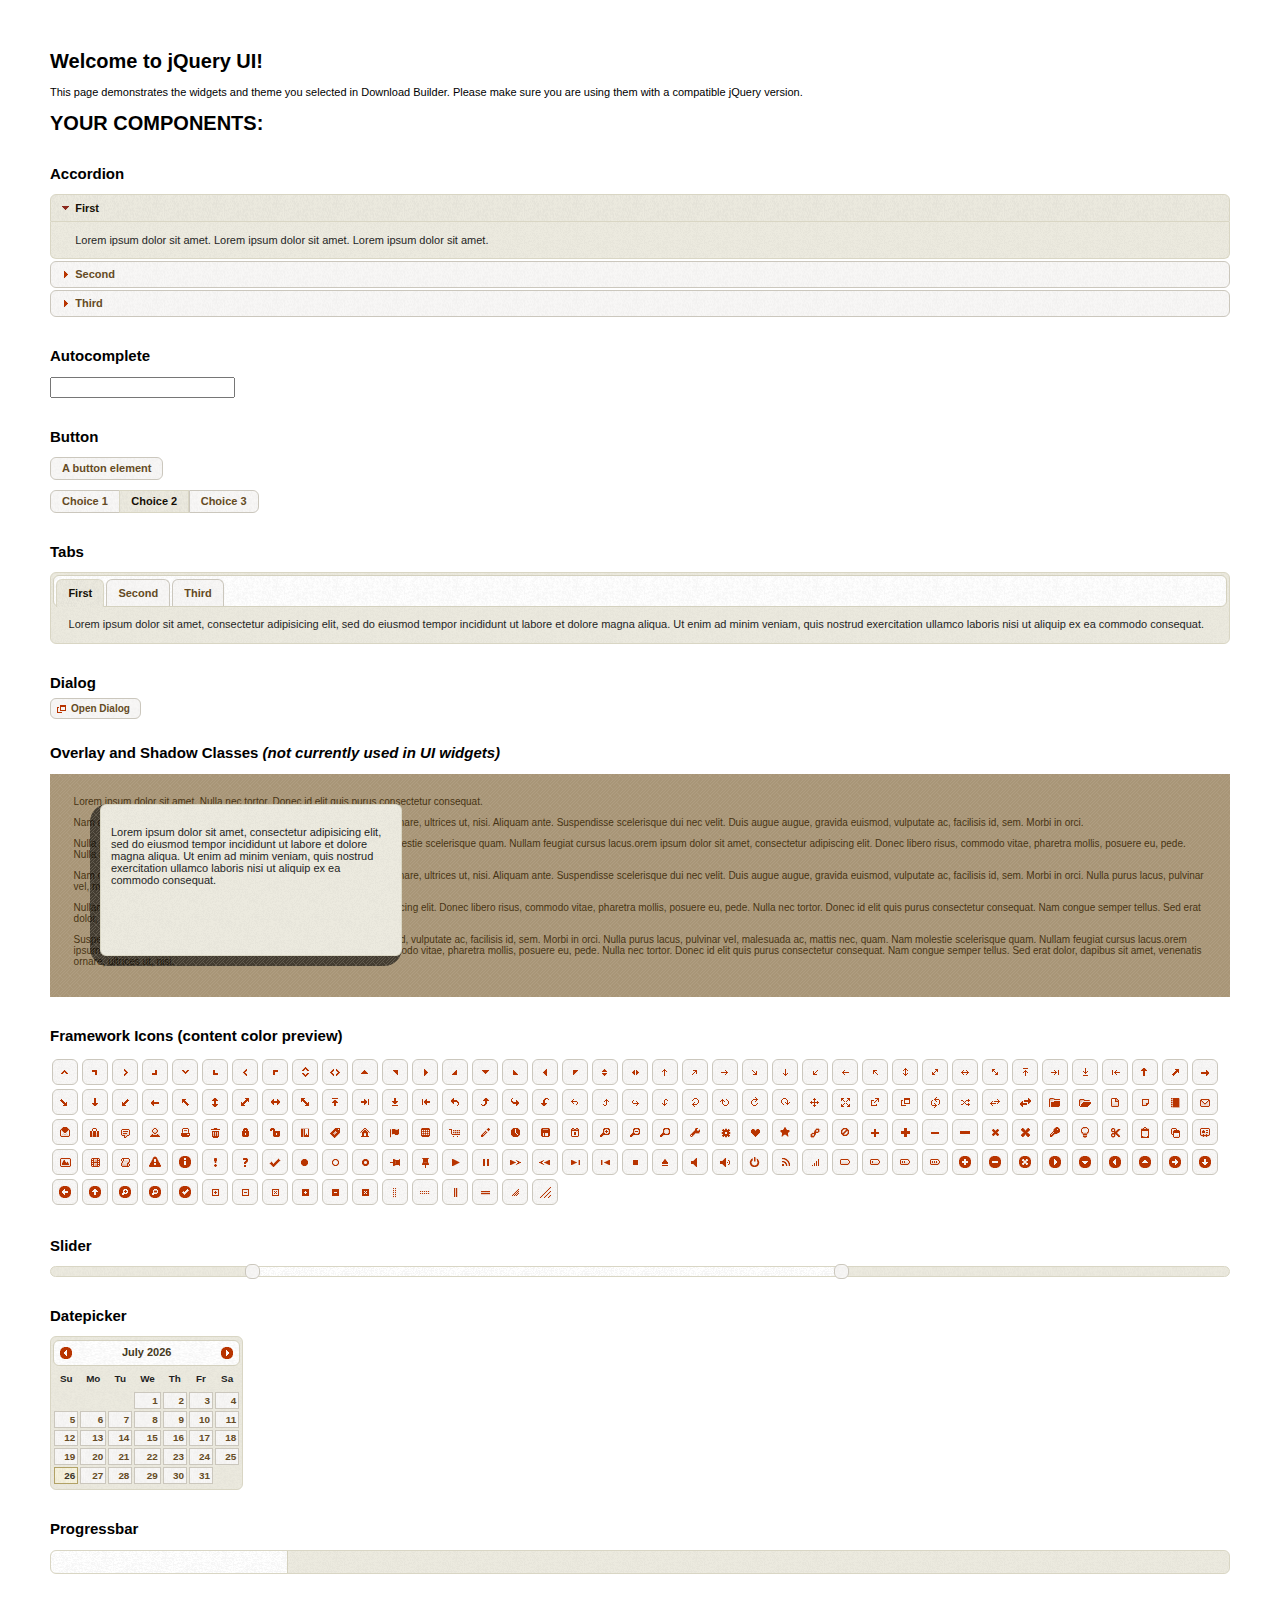
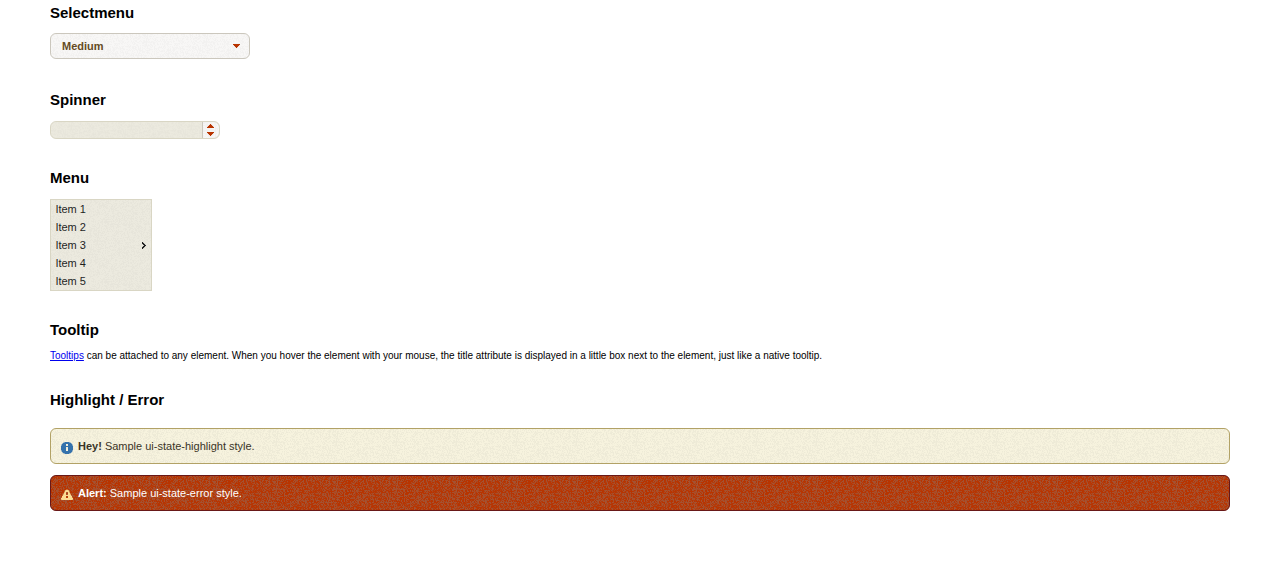
<file: js/jquery/index.html>
<!doctype html>
<html lang="us">
<head>
	<meta charset="utf-8">
	<title>jQuery UI Example Page</title>
	<link href="jquery-ui.css" rel="stylesheet">
	<style>
	body{
		font: 62.5% "Trebuchet MS", sans-serif;
		margin: 50px;
	}
	.demoHeaders {
		margin-top: 2em;
	}
	#dialog-link {
		padding: .4em 1em .4em 20px;
		text-decoration: none;
		position: relative;
	}
	#dialog-link span.ui-icon {
		margin: 0 5px 0 0;
		position: absolute;
		left: .2em;
		top: 50%;
		margin-top: -8px;
	}
	#icons {
		margin: 0;
		padding: 0;
	}
	#icons li {
		margin: 2px;
		position: relative;
		padding: 4px 0;
		cursor: pointer;
		float: left;
		list-style: none;
	}
	#icons span.ui-icon {
		float: left;
		margin: 0 4px;
	}
	.fakewindowcontain .ui-widget-overlay {
		position: absolute;
	}
	select {
		width: 200px;
	}
	</style>
</head>
<body>

<h1>Welcome to jQuery UI!</h1>

<div class="ui-widget">
	<p>This page demonstrates the widgets and theme you selected in Download Builder. Please make sure you are using them with a compatible jQuery version.</p>
</div>

<h1>YOUR COMPONENTS:</h1>


<!-- Accordion -->
<h2 class="demoHeaders">Accordion</h2>
<div id="accordion">
	<h3>First</h3>
	<div>Lorem ipsum dolor sit amet. Lorem ipsum dolor sit amet. Lorem ipsum dolor sit amet.</div>
	<h3>Second</h3>
	<div>Phasellus mattis tincidunt nibh.</div>
	<h3>Third</h3>
	<div>Nam dui erat, auctor a, dignissim quis.</div>
</div>



<!-- Autocomplete -->
<h2 class="demoHeaders">Autocomplete</h2>
<div>
	<input id="autocomplete" title="type &quot;a&quot;">
</div>



<!-- Button -->
<h2 class="demoHeaders">Button</h2>
<button id="button">A button element</button>
<form style="margin-top: 1em;">
	<div id="radioset">
		<input type="radio" id="radio1" name="radio"><label for="radio1">Choice 1</label>
		<input type="radio" id="radio2" name="radio" checked="checked"><label for="radio2">Choice 2</label>
		<input type="radio" id="radio3" name="radio"><label for="radio3">Choice 3</label>
	</div>
</form>



<!-- Tabs -->
<h2 class="demoHeaders">Tabs</h2>
<div id="tabs">
	<ul>
		<li><a href="#tabs-1">First</a></li>
		<li><a href="#tabs-2">Second</a></li>
		<li><a href="#tabs-3">Third</a></li>
	</ul>
	<div id="tabs-1">Lorem ipsum dolor sit amet, consectetur adipisicing elit, sed do eiusmod tempor incididunt ut labore et dolore magna aliqua. Ut enim ad minim veniam, quis nostrud exercitation ullamco laboris nisi ut aliquip ex ea commodo consequat.</div>
	<div id="tabs-2">Phasellus mattis tincidunt nibh. Cras orci urna, blandit id, pretium vel, aliquet ornare, felis. Maecenas scelerisque sem non nisl. Fusce sed lorem in enim dictum bibendum.</div>
	<div id="tabs-3">Nam dui erat, auctor a, dignissim quis, sollicitudin eu, felis. Pellentesque nisi urna, interdum eget, sagittis et, consequat vestibulum, lacus. Mauris porttitor ullamcorper augue.</div>
</div>



<!-- Dialog NOTE: Dialog is not generated by UI in this demo so it can be visually styled in themeroller-->
<h2 class="demoHeaders">Dialog</h2>
<p><a href="#" id="dialog-link" class="ui-state-default ui-corner-all"><span class="ui-icon ui-icon-newwin"></span>Open Dialog</a></p>

<h2 class="demoHeaders">Overlay and Shadow Classes <em>(not currently used in UI widgets)</em></h2>
<div style="position: relative; width: 96%; height: 200px; padding:1% 2%; overflow:hidden;" class="fakewindowcontain">
	<p>Lorem ipsum dolor sit amet,  Nulla nec tortor. Donec id elit quis purus consectetur consequat. </p><p>Nam congue semper tellus. Sed erat dolor, dapibus sit amet, venenatis ornare, ultrices ut, nisi. Aliquam ante. Suspendisse scelerisque dui nec velit. Duis augue augue, gravida euismod, vulputate ac, facilisis id, sem. Morbi in orci. </p><p>Nulla purus lacus, pulvinar vel, malesuada ac, mattis nec, quam. Nam molestie scelerisque quam. Nullam feugiat cursus lacus.orem ipsum dolor sit amet, consectetur adipiscing elit. Donec libero risus, commodo vitae, pharetra mollis, posuere eu, pede. Nulla nec tortor. Donec id elit quis purus consectetur consequat. </p><p>Nam congue semper tellus. Sed erat dolor, dapibus sit amet, venenatis ornare, ultrices ut, nisi. Aliquam ante. Suspendisse scelerisque dui nec velit. Duis augue augue, gravida euismod, vulputate ac, facilisis id, sem. Morbi in orci. Nulla purus lacus, pulvinar vel, malesuada ac, mattis nec, quam. Nam molestie scelerisque quam. </p><p>Nullam feugiat cursus lacus.orem ipsum dolor sit amet, consectetur adipiscing elit. Donec libero risus, commodo vitae, pharetra mollis, posuere eu, pede. Nulla nec tortor. Donec id elit quis purus consectetur consequat. Nam congue semper tellus. Sed erat dolor, dapibus sit amet, venenatis ornare, ultrices ut, nisi. Aliquam ante. </p><p>Suspendisse scelerisque dui nec velit. Duis augue augue, gravida euismod, vulputate ac, facilisis id, sem. Morbi in orci. Nulla purus lacus, pulvinar vel, malesuada ac, mattis nec, quam. Nam molestie scelerisque quam. Nullam feugiat cursus lacus.orem ipsum dolor sit amet, consectetur adipiscing elit. Donec libero risus, commodo vitae, pharetra mollis, posuere eu, pede. Nulla nec tortor. Donec id elit quis purus consectetur consequat. Nam congue semper tellus. Sed erat dolor, dapibus sit amet, venenatis ornare, ultrices ut, nisi. </p>

	<!-- ui-dialog -->
	<div class="ui-overlay"><div class="ui-widget-overlay"></div><div class="ui-widget-shadow ui-corner-all" style="width: 302px; height: 152px; position: absolute; left: 50px; top: 30px;"></div></div>
	<div style="position: absolute; width: 280px; height: 130px;left: 50px; top: 30px; padding: 10px;" class="ui-widget ui-widget-content ui-corner-all">
		<div class="ui-dialog-content ui-widget-content" style="background: none; border: 0;">
			<p>Lorem ipsum dolor sit amet, consectetur adipisicing elit, sed do eiusmod tempor incididunt ut labore et dolore magna aliqua. Ut enim ad minim veniam, quis nostrud exercitation ullamco laboris nisi ut aliquip ex ea commodo consequat.</p>
		</div>
	</div>

</div>

<!-- ui-dialog -->
<div id="dialog" title="Dialog Title">
	<p>Lorem ipsum dolor sit amet, consectetur adipisicing elit, sed do eiusmod tempor incididunt ut labore et dolore magna aliqua. Ut enim ad minim veniam, quis nostrud exercitation ullamco laboris nisi ut aliquip ex ea commodo consequat.</p>
</div>



<h2 class="demoHeaders">Framework Icons (content color preview)</h2>
<ul id="icons" class="ui-widget ui-helper-clearfix">
	<li class="ui-state-default ui-corner-all" title=".ui-icon-carat-1-n"><span class="ui-icon ui-icon-carat-1-n"></span></li>
	<li class="ui-state-default ui-corner-all" title=".ui-icon-carat-1-ne"><span class="ui-icon ui-icon-carat-1-ne"></span></li>
	<li class="ui-state-default ui-corner-all" title=".ui-icon-carat-1-e"><span class="ui-icon ui-icon-carat-1-e"></span></li>
	<li class="ui-state-default ui-corner-all" title=".ui-icon-carat-1-se"><span class="ui-icon ui-icon-carat-1-se"></span></li>
	<li class="ui-state-default ui-corner-all" title=".ui-icon-carat-1-s"><span class="ui-icon ui-icon-carat-1-s"></span></li>
	<li class="ui-state-default ui-corner-all" title=".ui-icon-carat-1-sw"><span class="ui-icon ui-icon-carat-1-sw"></span></li>
	<li class="ui-state-default ui-corner-all" title=".ui-icon-carat-1-w"><span class="ui-icon ui-icon-carat-1-w"></span></li>
	<li class="ui-state-default ui-corner-all" title=".ui-icon-carat-1-nw"><span class="ui-icon ui-icon-carat-1-nw"></span></li>
	<li class="ui-state-default ui-corner-all" title=".ui-icon-carat-2-n-s"><span class="ui-icon ui-icon-carat-2-n-s"></span></li>
	<li class="ui-state-default ui-corner-all" title=".ui-icon-carat-2-e-w"><span class="ui-icon ui-icon-carat-2-e-w"></span></li>
	<li class="ui-state-default ui-corner-all" title=".ui-icon-triangle-1-n"><span class="ui-icon ui-icon-triangle-1-n"></span></li>
	<li class="ui-state-default ui-corner-all" title=".ui-icon-triangle-1-ne"><span class="ui-icon ui-icon-triangle-1-ne"></span></li>
	<li class="ui-state-default ui-corner-all" title=".ui-icon-triangle-1-e"><span class="ui-icon ui-icon-triangle-1-e"></span></li>
	<li class="ui-state-default ui-corner-all" title=".ui-icon-triangle-1-se"><span class="ui-icon ui-icon-triangle-1-se"></span></li>
	<li class="ui-state-default ui-corner-all" title=".ui-icon-triangle-1-s"><span class="ui-icon ui-icon-triangle-1-s"></span></li>
	<li class="ui-state-default ui-corner-all" title=".ui-icon-triangle-1-sw"><span class="ui-icon ui-icon-triangle-1-sw"></span></li>
	<li class="ui-state-default ui-corner-all" title=".ui-icon-triangle-1-w"><span class="ui-icon ui-icon-triangle-1-w"></span></li>
	<li class="ui-state-default ui-corner-all" title=".ui-icon-triangle-1-nw"><span class="ui-icon ui-icon-triangle-1-nw"></span></li>
	<li class="ui-state-default ui-corner-all" title=".ui-icon-triangle-2-n-s"><span class="ui-icon ui-icon-triangle-2-n-s"></span></li>
	<li class="ui-state-default ui-corner-all" title=".ui-icon-triangle-2-e-w"><span class="ui-icon ui-icon-triangle-2-e-w"></span></li>
	<li class="ui-state-default ui-corner-all" title=".ui-icon-arrow-1-n"><span class="ui-icon ui-icon-arrow-1-n"></span></li>
	<li class="ui-state-default ui-corner-all" title=".ui-icon-arrow-1-ne"><span class="ui-icon ui-icon-arrow-1-ne"></span></li>
	<li class="ui-state-default ui-corner-all" title=".ui-icon-arrow-1-e"><span class="ui-icon ui-icon-arrow-1-e"></span></li>
	<li class="ui-state-default ui-corner-all" title=".ui-icon-arrow-1-se"><span class="ui-icon ui-icon-arrow-1-se"></span></li>
	<li class="ui-state-default ui-corner-all" title=".ui-icon-arrow-1-s"><span class="ui-icon ui-icon-arrow-1-s"></span></li>
	<li class="ui-state-default ui-corner-all" title=".ui-icon-arrow-1-sw"><span class="ui-icon ui-icon-arrow-1-sw"></span></li>
	<li class="ui-state-default ui-corner-all" title=".ui-icon-arrow-1-w"><span class="ui-icon ui-icon-arrow-1-w"></span></li>
	<li class="ui-state-default ui-corner-all" title=".ui-icon-arrow-1-nw"><span class="ui-icon ui-icon-arrow-1-nw"></span></li>
	<li class="ui-state-default ui-corner-all" title=".ui-icon-arrow-2-n-s"><span class="ui-icon ui-icon-arrow-2-n-s"></span></li>
	<li class="ui-state-default ui-corner-all" title=".ui-icon-arrow-2-ne-sw"><span class="ui-icon ui-icon-arrow-2-ne-sw"></span></li>
	<li class="ui-state-default ui-corner-all" title=".ui-icon-arrow-2-e-w"><span class="ui-icon ui-icon-arrow-2-e-w"></span></li>
	<li class="ui-state-default ui-corner-all" title=".ui-icon-arrow-2-se-nw"><span class="ui-icon ui-icon-arrow-2-se-nw"></span></li>
	<li class="ui-state-default ui-corner-all" title=".ui-icon-arrowstop-1-n"><span class="ui-icon ui-icon-arrowstop-1-n"></span></li>
	<li class="ui-state-default ui-corner-all" title=".ui-icon-arrowstop-1-e"><span class="ui-icon ui-icon-arrowstop-1-e"></span></li>
	<li class="ui-state-default ui-corner-all" title=".ui-icon-arrowstop-1-s"><span class="ui-icon ui-icon-arrowstop-1-s"></span></li>
	<li class="ui-state-default ui-corner-all" title=".ui-icon-arrowstop-1-w"><span class="ui-icon ui-icon-arrowstop-1-w"></span></li>
	<li class="ui-state-default ui-corner-all" title=".ui-icon-arrowthick-1-n"><span class="ui-icon ui-icon-arrowthick-1-n"></span></li>
	<li class="ui-state-default ui-corner-all" title=".ui-icon-arrowthick-1-ne"><span class="ui-icon ui-icon-arrowthick-1-ne"></span></li>
	<li class="ui-state-default ui-corner-all" title=".ui-icon-arrowthick-1-e"><span class="ui-icon ui-icon-arrowthick-1-e"></span></li>
	<li class="ui-state-default ui-corner-all" title=".ui-icon-arrowthick-1-se"><span class="ui-icon ui-icon-arrowthick-1-se"></span></li>
	<li class="ui-state-default ui-corner-all" title=".ui-icon-arrowthick-1-s"><span class="ui-icon ui-icon-arrowthick-1-s"></span></li>
	<li class="ui-state-default ui-corner-all" title=".ui-icon-arrowthick-1-sw"><span class="ui-icon ui-icon-arrowthick-1-sw"></span></li>
	<li class="ui-state-default ui-corner-all" title=".ui-icon-arrowthick-1-w"><span class="ui-icon ui-icon-arrowthick-1-w"></span></li>
	<li class="ui-state-default ui-corner-all" title=".ui-icon-arrowthick-1-nw"><span class="ui-icon ui-icon-arrowthick-1-nw"></span></li>
	<li class="ui-state-default ui-corner-all" title=".ui-icon-arrowthick-2-n-s"><span class="ui-icon ui-icon-arrowthick-2-n-s"></span></li>
	<li class="ui-state-default ui-corner-all" title=".ui-icon-arrowthick-2-ne-sw"><span class="ui-icon ui-icon-arrowthick-2-ne-sw"></span></li>
	<li class="ui-state-default ui-corner-all" title=".ui-icon-arrowthick-2-e-w"><span class="ui-icon ui-icon-arrowthick-2-e-w"></span></li>
	<li class="ui-state-default ui-corner-all" title=".ui-icon-arrowthick-2-se-nw"><span class="ui-icon ui-icon-arrowthick-2-se-nw"></span></li>
	<li class="ui-state-default ui-corner-all" title=".ui-icon-arrowthickstop-1-n"><span class="ui-icon ui-icon-arrowthickstop-1-n"></span></li>
	<li class="ui-state-default ui-corner-all" title=".ui-icon-arrowthickstop-1-e"><span class="ui-icon ui-icon-arrowthickstop-1-e"></span></li>
	<li class="ui-state-default ui-corner-all" title=".ui-icon-arrowthickstop-1-s"><span class="ui-icon ui-icon-arrowthickstop-1-s"></span></li>
	<li class="ui-state-default ui-corner-all" title=".ui-icon-arrowthickstop-1-w"><span class="ui-icon ui-icon-arrowthickstop-1-w"></span></li>
	<li class="ui-state-default ui-corner-all" title=".ui-icon-arrowreturnthick-1-w"><span class="ui-icon ui-icon-arrowreturnthick-1-w"></span></li>
	<li class="ui-state-default ui-corner-all" title=".ui-icon-arrowreturnthick-1-n"><span class="ui-icon ui-icon-arrowreturnthick-1-n"></span></li>
	<li class="ui-state-default ui-corner-all" title=".ui-icon-arrowreturnthick-1-e"><span class="ui-icon ui-icon-arrowreturnthick-1-e"></span></li>
	<li class="ui-state-default ui-corner-all" title=".ui-icon-arrowreturnthick-1-s"><span class="ui-icon ui-icon-arrowreturnthick-1-s"></span></li>
	<li class="ui-state-default ui-corner-all" title=".ui-icon-arrowreturn-1-w"><span class="ui-icon ui-icon-arrowreturn-1-w"></span></li>
	<li class="ui-state-default ui-corner-all" title=".ui-icon-arrowreturn-1-n"><span class="ui-icon ui-icon-arrowreturn-1-n"></span></li>
	<li class="ui-state-default ui-corner-all" title=".ui-icon-arrowreturn-1-e"><span class="ui-icon ui-icon-arrowreturn-1-e"></span></li>
	<li class="ui-state-default ui-corner-all" title=".ui-icon-arrowreturn-1-s"><span class="ui-icon ui-icon-arrowreturn-1-s"></span></li>
	<li class="ui-state-default ui-corner-all" title=".ui-icon-arrowrefresh-1-w"><span class="ui-icon ui-icon-arrowrefresh-1-w"></span></li>
	<li class="ui-state-default ui-corner-all" title=".ui-icon-arrowrefresh-1-n"><span class="ui-icon ui-icon-arrowrefresh-1-n"></span></li>
	<li class="ui-state-default ui-corner-all" title=".ui-icon-arrowrefresh-1-e"><span class="ui-icon ui-icon-arrowrefresh-1-e"></span></li>
	<li class="ui-state-default ui-corner-all" title=".ui-icon-arrowrefresh-1-s"><span class="ui-icon ui-icon-arrowrefresh-1-s"></span></li>
	<li class="ui-state-default ui-corner-all" title=".ui-icon-arrow-4"><span class="ui-icon ui-icon-arrow-4"></span></li>
	<li class="ui-state-default ui-corner-all" title=".ui-icon-arrow-4-diag"><span class="ui-icon ui-icon-arrow-4-diag"></span></li>
	<li class="ui-state-default ui-corner-all" title=".ui-icon-extlink"><span class="ui-icon ui-icon-extlink"></span></li>
	<li class="ui-state-default ui-corner-all" title=".ui-icon-newwin"><span class="ui-icon ui-icon-newwin"></span></li>
	<li class="ui-state-default ui-corner-all" title=".ui-icon-refresh"><span class="ui-icon ui-icon-refresh"></span></li>
	<li class="ui-state-default ui-corner-all" title=".ui-icon-shuffle"><span class="ui-icon ui-icon-shuffle"></span></li>
	<li class="ui-state-default ui-corner-all" title=".ui-icon-transfer-e-w"><span class="ui-icon ui-icon-transfer-e-w"></span></li>
	<li class="ui-state-default ui-corner-all" title=".ui-icon-transferthick-e-w"><span class="ui-icon ui-icon-transferthick-e-w"></span></li>
	<li class="ui-state-default ui-corner-all" title=".ui-icon-folder-collapsed"><span class="ui-icon ui-icon-folder-collapsed"></span></li>
	<li class="ui-state-default ui-corner-all" title=".ui-icon-folder-open"><span class="ui-icon ui-icon-folder-open"></span></li>
	<li class="ui-state-default ui-corner-all" title=".ui-icon-document"><span class="ui-icon ui-icon-document"></span></li>
	<li class="ui-state-default ui-corner-all" title=".ui-icon-document-b"><span class="ui-icon ui-icon-document-b"></span></li>
	<li class="ui-state-default ui-corner-all" title=".ui-icon-note"><span class="ui-icon ui-icon-note"></span></li>
	<li class="ui-state-default ui-corner-all" title=".ui-icon-mail-closed"><span class="ui-icon ui-icon-mail-closed"></span></li>
	<li class="ui-state-default ui-corner-all" title=".ui-icon-mail-open"><span class="ui-icon ui-icon-mail-open"></span></li>
	<li class="ui-state-default ui-corner-all" title=".ui-icon-suitcase"><span class="ui-icon ui-icon-suitcase"></span></li>
	<li class="ui-state-default ui-corner-all" title=".ui-icon-comment"><span class="ui-icon ui-icon-comment"></span></li>
	<li class="ui-state-default ui-corner-all" title=".ui-icon-person"><span class="ui-icon ui-icon-person"></span></li>
	<li class="ui-state-default ui-corner-all" title=".ui-icon-print"><span class="ui-icon ui-icon-print"></span></li>
	<li class="ui-state-default ui-corner-all" title=".ui-icon-trash"><span class="ui-icon ui-icon-trash"></span></li>
	<li class="ui-state-default ui-corner-all" title=".ui-icon-locked"><span class="ui-icon ui-icon-locked"></span></li>
	<li class="ui-state-default ui-corner-all" title=".ui-icon-unlocked"><span class="ui-icon ui-icon-unlocked"></span></li>
	<li class="ui-state-default ui-corner-all" title=".ui-icon-bookmark"><span class="ui-icon ui-icon-bookmark"></span></li>
	<li class="ui-state-default ui-corner-all" title=".ui-icon-tag"><span class="ui-icon ui-icon-tag"></span></li>
	<li class="ui-state-default ui-corner-all" title=".ui-icon-home"><span class="ui-icon ui-icon-home"></span></li>
	<li class="ui-state-default ui-corner-all" title=".ui-icon-flag"><span class="ui-icon ui-icon-flag"></span></li>
	<li class="ui-state-default ui-corner-all" title=".ui-icon-calculator"><span class="ui-icon ui-icon-calculator"></span></li>
	<li class="ui-state-default ui-corner-all" title=".ui-icon-cart"><span class="ui-icon ui-icon-cart"></span></li>
	<li class="ui-state-default ui-corner-all" title=".ui-icon-pencil"><span class="ui-icon ui-icon-pencil"></span></li>
	<li class="ui-state-default ui-corner-all" title=".ui-icon-clock"><span class="ui-icon ui-icon-clock"></span></li>
	<li class="ui-state-default ui-corner-all" title=".ui-icon-disk"><span class="ui-icon ui-icon-disk"></span></li>
	<li class="ui-state-default ui-corner-all" title=".ui-icon-calendar"><span class="ui-icon ui-icon-calendar"></span></li>
	<li class="ui-state-default ui-corner-all" title=".ui-icon-zoomin"><span class="ui-icon ui-icon-zoomin"></span></li>
	<li class="ui-state-default ui-corner-all" title=".ui-icon-zoomout"><span class="ui-icon ui-icon-zoomout"></span></li>
	<li class="ui-state-default ui-corner-all" title=".ui-icon-search"><span class="ui-icon ui-icon-search"></span></li>
	<li class="ui-state-default ui-corner-all" title=".ui-icon-wrench"><span class="ui-icon ui-icon-wrench"></span></li>
	<li class="ui-state-default ui-corner-all" title=".ui-icon-gear"><span class="ui-icon ui-icon-gear"></span></li>
	<li class="ui-state-default ui-corner-all" title=".ui-icon-heart"><span class="ui-icon ui-icon-heart"></span></li>
	<li class="ui-state-default ui-corner-all" title=".ui-icon-star"><span class="ui-icon ui-icon-star"></span></li>
	<li class="ui-state-default ui-corner-all" title=".ui-icon-link"><span class="ui-icon ui-icon-link"></span></li>
	<li class="ui-state-default ui-corner-all" title=".ui-icon-cancel"><span class="ui-icon ui-icon-cancel"></span></li>
	<li class="ui-state-default ui-corner-all" title=".ui-icon-plus"><span class="ui-icon ui-icon-plus"></span></li>
	<li class="ui-state-default ui-corner-all" title=".ui-icon-plusthick"><span class="ui-icon ui-icon-plusthick"></span></li>
	<li class="ui-state-default ui-corner-all" title=".ui-icon-minus"><span class="ui-icon ui-icon-minus"></span></li>
	<li class="ui-state-default ui-corner-all" title=".ui-icon-minusthick"><span class="ui-icon ui-icon-minusthick"></span></li>
	<li class="ui-state-default ui-corner-all" title=".ui-icon-close"><span class="ui-icon ui-icon-close"></span></li>
	<li class="ui-state-default ui-corner-all" title=".ui-icon-closethick"><span class="ui-icon ui-icon-closethick"></span></li>
	<li class="ui-state-default ui-corner-all" title=".ui-icon-key"><span class="ui-icon ui-icon-key"></span></li>
	<li class="ui-state-default ui-corner-all" title=".ui-icon-lightbulb"><span class="ui-icon ui-icon-lightbulb"></span></li>
	<li class="ui-state-default ui-corner-all" title=".ui-icon-scissors"><span class="ui-icon ui-icon-scissors"></span></li>
	<li class="ui-state-default ui-corner-all" title=".ui-icon-clipboard"><span class="ui-icon ui-icon-clipboard"></span></li>
	<li class="ui-state-default ui-corner-all" title=".ui-icon-copy"><span class="ui-icon ui-icon-copy"></span></li>
	<li class="ui-state-default ui-corner-all" title=".ui-icon-contact"><span class="ui-icon ui-icon-contact"></span></li>
	<li class="ui-state-default ui-corner-all" title=".ui-icon-image"><span class="ui-icon ui-icon-image"></span></li>
	<li class="ui-state-default ui-corner-all" title=".ui-icon-video"><span class="ui-icon ui-icon-video"></span></li>
	<li class="ui-state-default ui-corner-all" title=".ui-icon-script"><span class="ui-icon ui-icon-script"></span></li>
	<li class="ui-state-default ui-corner-all" title=".ui-icon-alert"><span class="ui-icon ui-icon-alert"></span></li>
	<li class="ui-state-default ui-corner-all" title=".ui-icon-info"><span class="ui-icon ui-icon-info"></span></li>
	<li class="ui-state-default ui-corner-all" title=".ui-icon-notice"><span class="ui-icon ui-icon-notice"></span></li>
	<li class="ui-state-default ui-corner-all" title=".ui-icon-help"><span class="ui-icon ui-icon-help"></span></li>
	<li class="ui-state-default ui-corner-all" title=".ui-icon-check"><span class="ui-icon ui-icon-check"></span></li>
	<li class="ui-state-default ui-corner-all" title=".ui-icon-bullet"><span class="ui-icon ui-icon-bullet"></span></li>
	<li class="ui-state-default ui-corner-all" title=".ui-icon-radio-off"><span class="ui-icon ui-icon-radio-off"></span></li>
	<li class="ui-state-default ui-corner-all" title=".ui-icon-radio-on"><span class="ui-icon ui-icon-radio-on"></span></li>
	<li class="ui-state-default ui-corner-all" title=".ui-icon-pin-w"><span class="ui-icon ui-icon-pin-w"></span></li>
	<li class="ui-state-default ui-corner-all" title=".ui-icon-pin-s"><span class="ui-icon ui-icon-pin-s"></span></li>
	<li class="ui-state-default ui-corner-all" title=".ui-icon-play"><span class="ui-icon ui-icon-play"></span></li>
	<li class="ui-state-default ui-corner-all" title=".ui-icon-pause"><span class="ui-icon ui-icon-pause"></span></li>
	<li class="ui-state-default ui-corner-all" title=".ui-icon-seek-next"><span class="ui-icon ui-icon-seek-next"></span></li>
	<li class="ui-state-default ui-corner-all" title=".ui-icon-seek-prev"><span class="ui-icon ui-icon-seek-prev"></span></li>
	<li class="ui-state-default ui-corner-all" title=".ui-icon-seek-end"><span class="ui-icon ui-icon-seek-end"></span></li>
	<li class="ui-state-default ui-corner-all" title=".ui-icon-seek-first"><span class="ui-icon ui-icon-seek-first"></span></li>
	<li class="ui-state-default ui-corner-all" title=".ui-icon-stop"><span class="ui-icon ui-icon-stop"></span></li>
	<li class="ui-state-default ui-corner-all" title=".ui-icon-eject"><span class="ui-icon ui-icon-eject"></span></li>
	<li class="ui-state-default ui-corner-all" title=".ui-icon-volume-off"><span class="ui-icon ui-icon-volume-off"></span></li>
	<li class="ui-state-default ui-corner-all" title=".ui-icon-volume-on"><span class="ui-icon ui-icon-volume-on"></span></li>
	<li class="ui-state-default ui-corner-all" title=".ui-icon-power"><span class="ui-icon ui-icon-power"></span></li>
	<li class="ui-state-default ui-corner-all" title=".ui-icon-signal-diag"><span class="ui-icon ui-icon-signal-diag"></span></li>
	<li class="ui-state-default ui-corner-all" title=".ui-icon-signal"><span class="ui-icon ui-icon-signal"></span></li>
	<li class="ui-state-default ui-corner-all" title=".ui-icon-battery-0"><span class="ui-icon ui-icon-battery-0"></span></li>
	<li class="ui-state-default ui-corner-all" title=".ui-icon-battery-1"><span class="ui-icon ui-icon-battery-1"></span></li>
	<li class="ui-state-default ui-corner-all" title=".ui-icon-battery-2"><span class="ui-icon ui-icon-battery-2"></span></li>
	<li class="ui-state-default ui-corner-all" title=".ui-icon-battery-3"><span class="ui-icon ui-icon-battery-3"></span></li>
	<li class="ui-state-default ui-corner-all" title=".ui-icon-circle-plus"><span class="ui-icon ui-icon-circle-plus"></span></li>
	<li class="ui-state-default ui-corner-all" title=".ui-icon-circle-minus"><span class="ui-icon ui-icon-circle-minus"></span></li>
	<li class="ui-state-default ui-corner-all" title=".ui-icon-circle-close"><span class="ui-icon ui-icon-circle-close"></span></li>
	<li class="ui-state-default ui-corner-all" title=".ui-icon-circle-triangle-e"><span class="ui-icon ui-icon-circle-triangle-e"></span></li>
	<li class="ui-state-default ui-corner-all" title=".ui-icon-circle-triangle-s"><span class="ui-icon ui-icon-circle-triangle-s"></span></li>
	<li class="ui-state-default ui-corner-all" title=".ui-icon-circle-triangle-w"><span class="ui-icon ui-icon-circle-triangle-w"></span></li>
	<li class="ui-state-default ui-corner-all" title=".ui-icon-circle-triangle-n"><span class="ui-icon ui-icon-circle-triangle-n"></span></li>
	<li class="ui-state-default ui-corner-all" title=".ui-icon-circle-arrow-e"><span class="ui-icon ui-icon-circle-arrow-e"></span></li>
	<li class="ui-state-default ui-corner-all" title=".ui-icon-circle-arrow-s"><span class="ui-icon ui-icon-circle-arrow-s"></span></li>
	<li class="ui-state-default ui-corner-all" title=".ui-icon-circle-arrow-w"><span class="ui-icon ui-icon-circle-arrow-w"></span></li>
	<li class="ui-state-default ui-corner-all" title=".ui-icon-circle-arrow-n"><span class="ui-icon ui-icon-circle-arrow-n"></span></li>
	<li class="ui-state-default ui-corner-all" title=".ui-icon-circle-zoomin"><span class="ui-icon ui-icon-circle-zoomin"></span></li>
	<li class="ui-state-default ui-corner-all" title=".ui-icon-circle-zoomout"><span class="ui-icon ui-icon-circle-zoomout"></span></li>
	<li class="ui-state-default ui-corner-all" title=".ui-icon-circle-check"><span class="ui-icon ui-icon-circle-check"></span></li>
	<li class="ui-state-default ui-corner-all" title=".ui-icon-circlesmall-plus"><span class="ui-icon ui-icon-circlesmall-plus"></span></li>
	<li class="ui-state-default ui-corner-all" title=".ui-icon-circlesmall-minus"><span class="ui-icon ui-icon-circlesmall-minus"></span></li>
	<li class="ui-state-default ui-corner-all" title=".ui-icon-circlesmall-close"><span class="ui-icon ui-icon-circlesmall-close"></span></li>
	<li class="ui-state-default ui-corner-all" title=".ui-icon-squaresmall-plus"><span class="ui-icon ui-icon-squaresmall-plus"></span></li>
	<li class="ui-state-default ui-corner-all" title=".ui-icon-squaresmall-minus"><span class="ui-icon ui-icon-squaresmall-minus"></span></li>
	<li class="ui-state-default ui-corner-all" title=".ui-icon-squaresmall-close"><span class="ui-icon ui-icon-squaresmall-close"></span></li>
	<li class="ui-state-default ui-corner-all" title=".ui-icon-grip-dotted-vertical"><span class="ui-icon ui-icon-grip-dotted-vertical"></span></li>
	<li class="ui-state-default ui-corner-all" title=".ui-icon-grip-dotted-horizontal"><span class="ui-icon ui-icon-grip-dotted-horizontal"></span></li>
	<li class="ui-state-default ui-corner-all" title=".ui-icon-grip-solid-vertical"><span class="ui-icon ui-icon-grip-solid-vertical"></span></li>
	<li class="ui-state-default ui-corner-all" title=".ui-icon-grip-solid-horizontal"><span class="ui-icon ui-icon-grip-solid-horizontal"></span></li>
	<li class="ui-state-default ui-corner-all" title=".ui-icon-gripsmall-diagonal-se"><span class="ui-icon ui-icon-gripsmall-diagonal-se"></span></li>
	<li class="ui-state-default ui-corner-all" title=".ui-icon-grip-diagonal-se"><span class="ui-icon ui-icon-grip-diagonal-se"></span></li>
</ul>


<!-- Slider -->
<h2 class="demoHeaders">Slider</h2>
<div id="slider"></div>



<!-- Datepicker -->
<h2 class="demoHeaders">Datepicker</h2>
<div id="datepicker"></div>



<!-- Progressbar -->
<h2 class="demoHeaders">Progressbar</h2>
<div id="progressbar"></div>



<!-- Progressbar -->
<h2 class="demoHeaders">Selectmenu</h2>
<select id="selectmenu">
	<option>Slower</option>
	<option>Slow</option>
	<option selected="selected">Medium</option>
	<option>Fast</option>
	<option>Faster</option>
</select>



<!-- Spinner -->
<h2 class="demoHeaders">Spinner</h2>
<input id="spinner">



<!-- Menu -->
<h2 class="demoHeaders">Menu</h2>
<ul style="width:100px;" id="menu">
	<li>Item 1</li>
	<li>Item 2</li>
	<li>Item 3
		<ul>
			<li>Item 3-1</li>
			<li>Item 3-2</li>
			<li>Item 3-3</li>
			<li>Item 3-4</li>
			<li>Item 3-5</li>
		</ul>
	</li>
	<li>Item 4</li>
	<li>Item 5</li>
</ul>



<!-- Tooltip -->
<h2 class="demoHeaders">Tooltip</h2>
<p id="tooltip">
	<a href="#" title="That&apos;s what this widget is">Tooltips</a> can be attached to any element. When you hover
the element with your mouse, the title attribute is displayed in a little box next to the element, just like a native tooltip.
</p>


<!-- Highlight / Error -->
<h2 class="demoHeaders">Highlight / Error</h2>
<div class="ui-widget">
	<div class="ui-state-highlight ui-corner-all" style="margin-top: 20px; padding: 0 .7em;">
		<p><span class="ui-icon ui-icon-info" style="float: left; margin-right: .3em;"></span>
		<strong>Hey!</strong> Sample ui-state-highlight style.</p>
	</div>
</div>
<br>
<div class="ui-widget">
	<div class="ui-state-error ui-corner-all" style="padding: 0 .7em;">
		<p><span class="ui-icon ui-icon-alert" style="float: left; margin-right: .3em;"></span>
		<strong>Alert:</strong> Sample ui-state-error style.</p>
	</div>
</div>

<script src="external/jquery/jquery.js"></script>
<script src="jquery-ui.js"></script>
<script>

$( "#accordion" ).accordion();



var availableTags = [
	"ActionScript",
	"AppleScript",
	"Asp",
	"BASIC",
	"C",
	"C++",
	"Clojure",
	"COBOL",
	"ColdFusion",
	"Erlang",
	"Fortran",
	"Groovy",
	"Haskell",
	"Java",
	"JavaScript",
	"Lisp",
	"Perl",
	"PHP",
	"Python",
	"Ruby",
	"Scala",
	"Scheme"
];
$( "#autocomplete" ).autocomplete({
	source: availableTags
});



$( "#button" ).button();
$( "#radioset" ).buttonset();



$( "#tabs" ).tabs();



$( "#dialog" ).dialog({
	autoOpen: false,
	width: 400,
	buttons: [
		{
			text: "Ok",
			click: function() {
				$( this ).dialog( "close" );
			}
		},
		{
			text: "Cancel",
			click: function() {
				$( this ).dialog( "close" );
			}
		}
	]
});

// Link to open the dialog
$( "#dialog-link" ).click(function( event ) {
	$( "#dialog" ).dialog( "open" );
	event.preventDefault();
});



$( "#datepicker" ).datepicker({
	inline: true
});



$( "#slider" ).slider({
	range: true,
	values: [ 17, 67 ]
});



$( "#progressbar" ).progressbar({
	value: 20
});



$( "#spinner" ).spinner();



$( "#menu" ).menu();



$( "#tooltip" ).tooltip();



$( "#selectmenu" ).selectmenu();


// Hover states on the static widgets
$( "#dialog-link, #icons li" ).hover(
	function() {
		$( this ).addClass( "ui-state-hover" );
	},
	function() {
		$( this ).removeClass( "ui-state-hover" );
	}
);
</script>
</body>
</html>
</file>
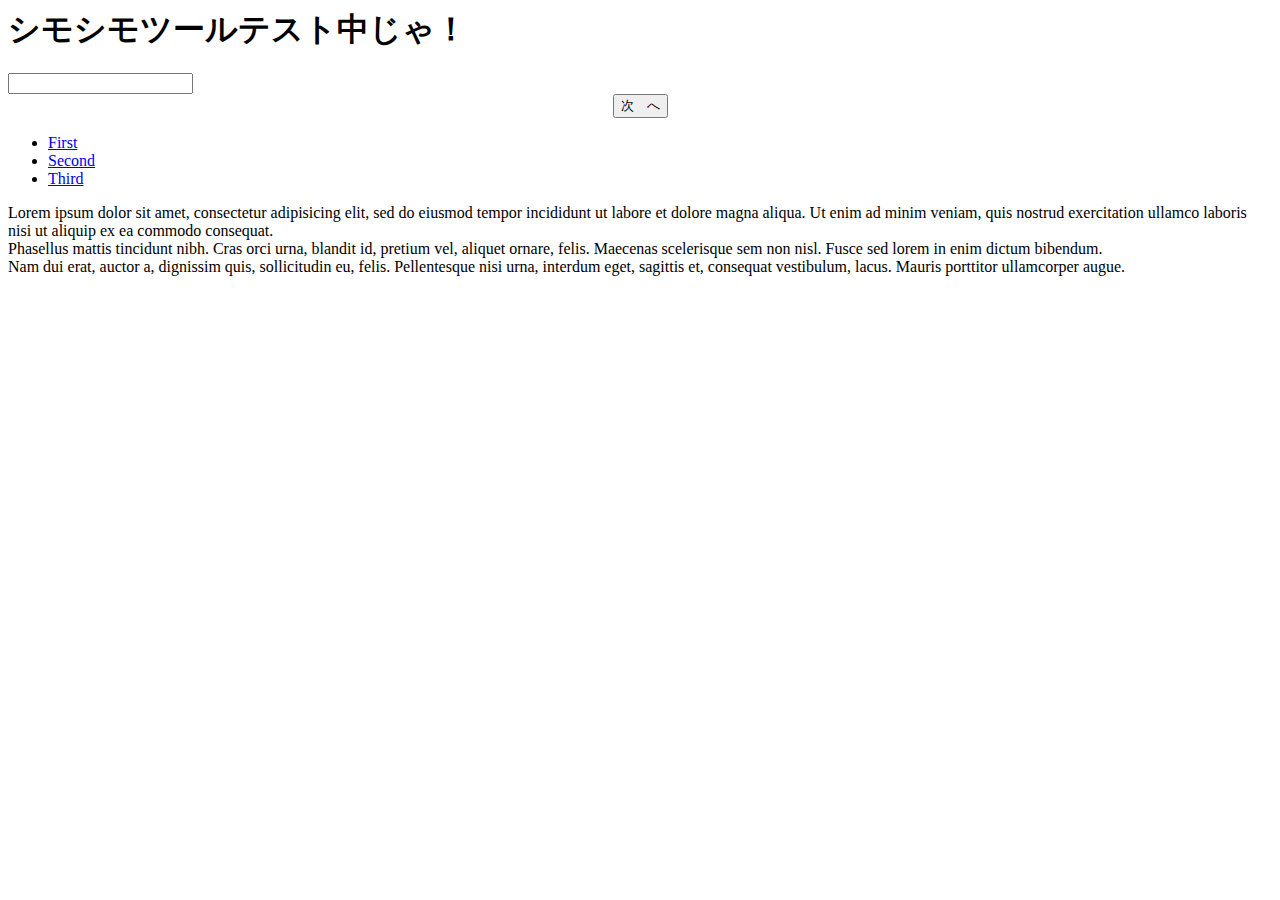
<file: img/Investors Trust Application.html>
<!-- saved from url=(0048)http://intense-ravine-4556.herokuapp.com/#tabs-1 -->
<html lang="ja"><head><meta http-equiv="Content-Type" content="text/html; charset=UTF-8">
    <meta charset="utf-8">
    <meta http-equiv="X-UA-Compatible" content="IE=edge">
    <meta name="viewport" content="width=device-width, initial-scale=1">    
	 
	<!-- Fav icon -->
 	<link rel="shortcut icon" type="image/ico" href="http://intense-ravine-4556.herokuapp.com/img/favicon.ico">
    <title>Investors Trust Application</title>

    <!-- Bootstrap -->
    <link href="http://intense-ravine-4556.herokuapp.com/css/bootstrap.min.css" rel="stylesheet">
    <link href="http://intense-ravine-4556.herokuapp.com/css/style.css" rel="stylesheet">
	<link href="http://intense-ravine-4556.herokuapp.com/js/jquery/jquery-ui.css" rel="stylesheet">

    <!-- include the core styles -->
    <!-- <link rel="stylesheet" href="js/alertify.js-0.3.11/themes/alertify.core.css" /> -->
    <!-- include a theme, can be included into the core instead of 2 separate files -->
    <!-- <link rel="stylesheet" href="js/alertify.js-0.3.11/themes/alertify.default.css" /> -->
    <!-- <link rel="stylesheet" href="js/alertify.js-0.3.11/themes/alertify.bootstrap.css" /> -->

    <!-- HTML5 shim and Respond.js for IE8 support of HTML5 elements and media queries -->
    <!-- WARNING: Respond.js doesn't work if you view the page via file:// -->
    <!--[if lt IE 9]>
      <script src="https://oss.maxcdn.com/html5shiv/3.7.2/html5shiv.min.js"></script>
      <script src="https://oss.maxcdn.com/respond/1.4.2/respond.min.js"></script>
    <![endif]-->
  <style type="text/css">#container { display: none; } #fade, #loader { display: block; }</style><style type="text/css" id="eow_sv_style">#sideView_wrapper {
height: 400px;
width: 500px;
border-top: 1px solid #999 !important;
border-left: 1px solid #999 !important;
box-shadow: -1px 2px 2px rgba(0,0,0,0.3) !important;
position: fixed !important;
right: 0px !important;
bottom: 0px !important;
z-index: 2147483646;
}
#sideView_ifr {
border: none !important;
height: 100%;
width: 100%;
}#sideView_wrapper {
position: fixed !important;
left: auto !important;
right: 0px !important;
top: auto !important;
bottom: 0px !important;
}
#sideView_wrapper .ui-resizable-nw {
background-image: url("chrome-extension://oonalfdoahlmjaoloddjenihohbfodme/img/resize-grip-nw.png") !important;
background-repeat: no-repeat !important;
cursor: nw-resize !important;
width: 20px !important;
height: 20px !important;
position: absolute !important;
top: 0px !important;
left: 0px !important;
}sideView_icons
{
padding: 0 !important;
margin: 0 !important;
border-style: none !important;
z-index: 1002 !important
}#pun_ui {
width: 24px;
height: 24px;
position: absolute !important;
left: 7px !important;
top: -2px !important;
z-index: 1005;
}
#pun_ui[ison="true"] {
background-image: url("chrome-extension://oonalfdoahlmjaoloddjenihohbfodme/img/pin_on.png") !important;
}
#pun_ui[ison="false"] {
background-image: url("chrome-extension://oonalfdoahlmjaoloddjenihohbfodme/img/pin_off.png") !important;
}#toggle_header {
width: 24px;
height: 24px;
position: absolute !important;
left: 33px !important;
top: 0px !important;
}
#toggle_header[ison="true"] {
background-image: url("chrome-extension://oonalfdoahlmjaoloddjenihohbfodme/img/openheader.png") !important;
}
#toggle_header[ison="false"] {
background-image: url("chrome-extension://oonalfdoahlmjaoloddjenihohbfodme/img/hideheader.png") !important;
z-index: 1005;
}</style><meta name="chromesniffer" id="chromesniffer_meta" content="{&quot;jQuery&quot;:&quot;1.11.2&quot;}"><script type="text/javascript" src="chrome-extension://homgcnaoacgigpkkljjjekpignblkeae/detector.js"></script></head>
  <body>

  <div id="loader" style="display: none;"><img src="./Investors Trust Application_files/394.GIF" alt="Loading..."></div><div id="fade" style="display: none;"></div>
  <div class="container">

<h1>シモシモツールテスト中じゃ！</h1>
    <!-- Bootstrapのフォーム -->
   <form id="regform" class="form-horizontal" role="form" action="http://intense-ravine-4556.herokuapp.com/edit.php" method="POST">
		<input type="text" name="url">


  <div class="form-group">
    <div class="col-sm-12" style="text-align:center;">
      <input id="submit_button" type="submit" class="btn btn-lg btn-block btn-primary" value="次　へ" valcheck="submit">
    </div>        
  </div>
</form>


<div id="tabs">
	<ul>
		<li><a href="./Investors Trust Application_files/Investors Trust Application.html">First</a></li>
		<li><a href="http://intense-ravine-4556.herokuapp.com/#tabs-2">Second</a></li>
		<li><a href="http://intense-ravine-4556.herokuapp.com/#tabs-3">Third</a></li>
	</ul>
	<div id="tabs-1">Lorem ipsum dolor sit amet, consectetur adipisicing elit, sed do eiusmod tempor incididunt ut labore et dolore magna aliqua. Ut enim ad minim veniam, quis nostrud exercitation ullamco laboris nisi ut aliquip ex ea commodo consequat.</div>
	<div id="tabs-2">Phasellus mattis tincidunt nibh. Cras orci urna, blandit id, pretium vel, aliquet ornare, felis. Maecenas scelerisque sem non nisl. Fusce sed lorem in enim dictum bibendum.</div>
	<div id="tabs-3">Nam dui erat, auctor a, dignissim quis, sollicitudin eu, felis. Pellentesque nisi urna, interdum eget, sagittis et, consequat vestibulum, lacus. Mauris porttitor ullamcorper augue.</div>
</div>



	</div> <!-- container -->

    <!-- jQuery (necessary for Bootstrap's JavaScript plugins) -->
    <script src="./Investors Trust Application_files/jquery.min.js"></script>
    <script type="text/javascript" src="./Investors Trust Application_files/load.js"></script> <!--jsフォルダ内の場合-->
    <!-- Include all compiled plugins (below), or include individual files as needed -->
    <script src="./Investors Trust Application_files/bootstrap.min.js"></script>
    <script type="text/javascript" charset="UTF-8" src="./Investors Trust Application_files/bootstrapFormValidationV3-1.0.2.min.js"></script>

  <script type="text/javascript" charset="UTF-8">
  $(document).ready(function() {
    $('#regform').bootstrapFormValidation({
    'checkRealtime': 'true'
     'requiredMessage': 'URLを打つのじゃ！',
    });
  });
  </script>

  
</body></html>
</file>
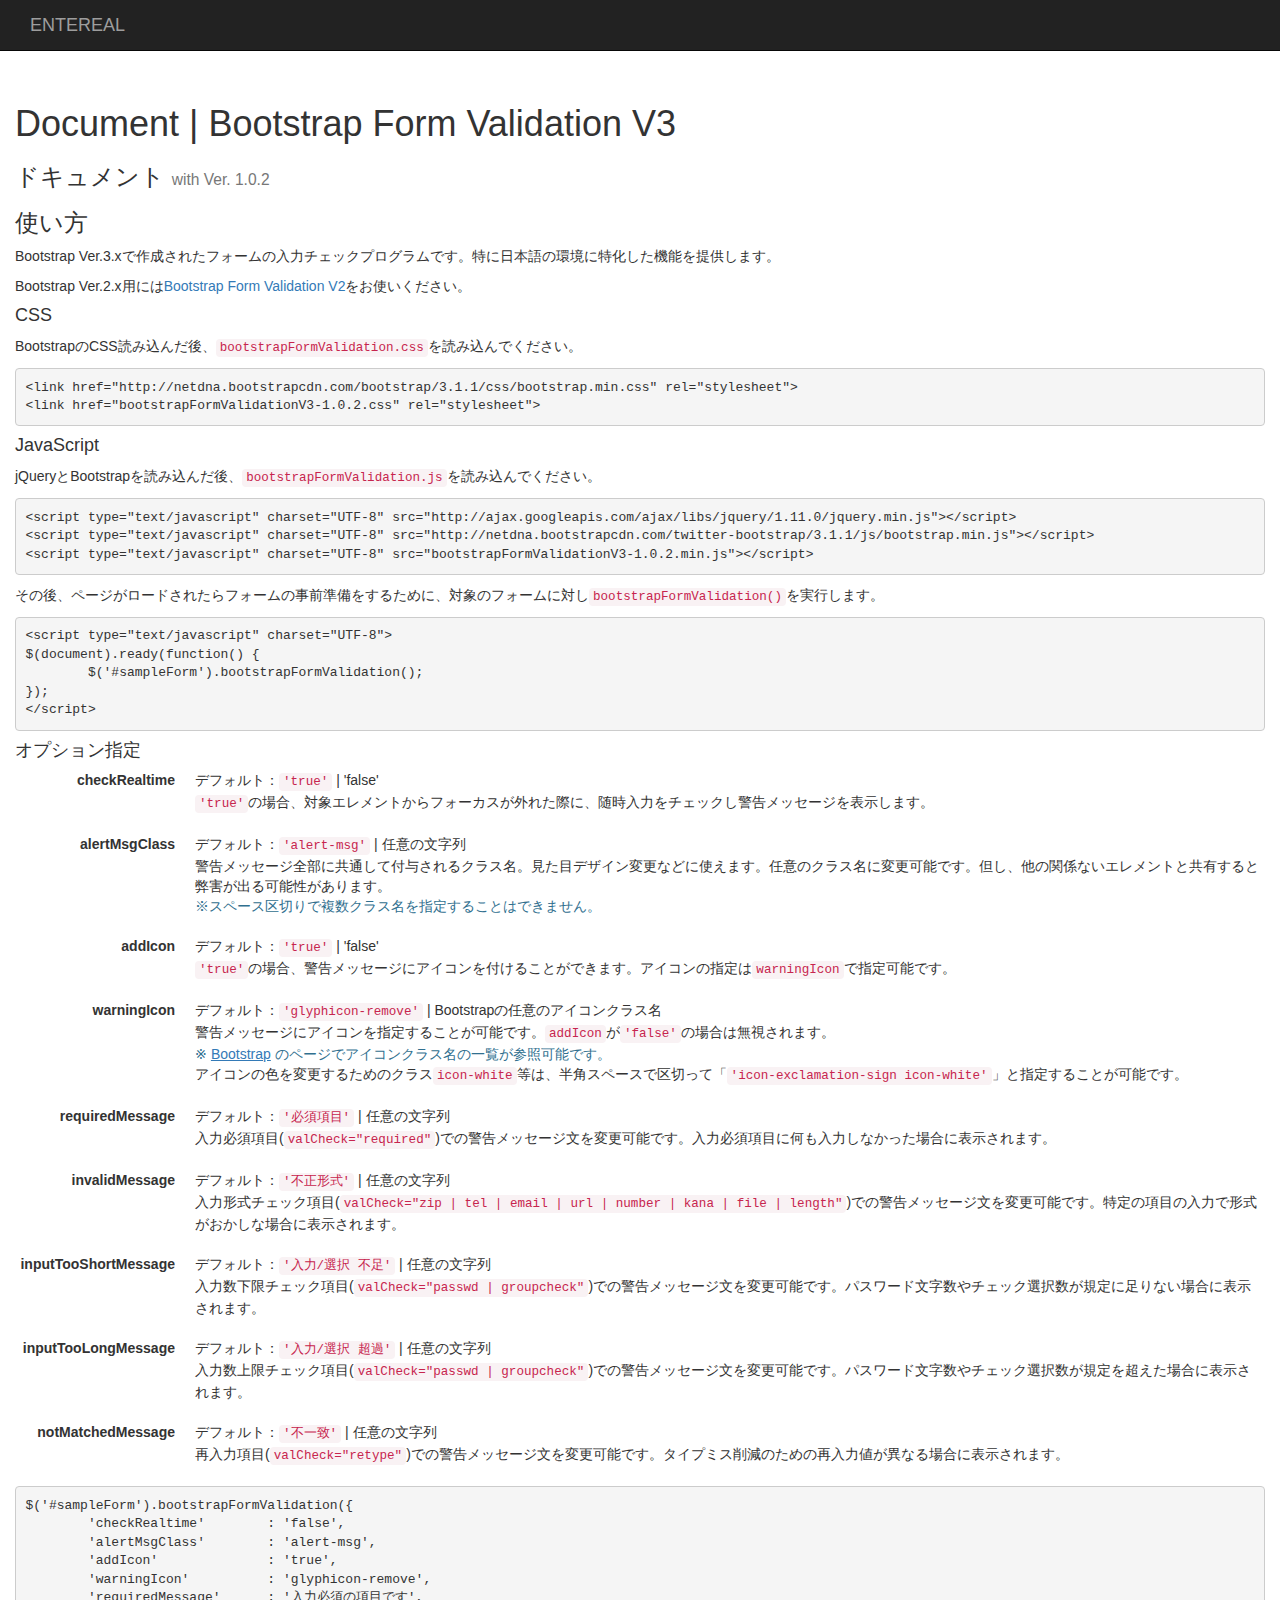
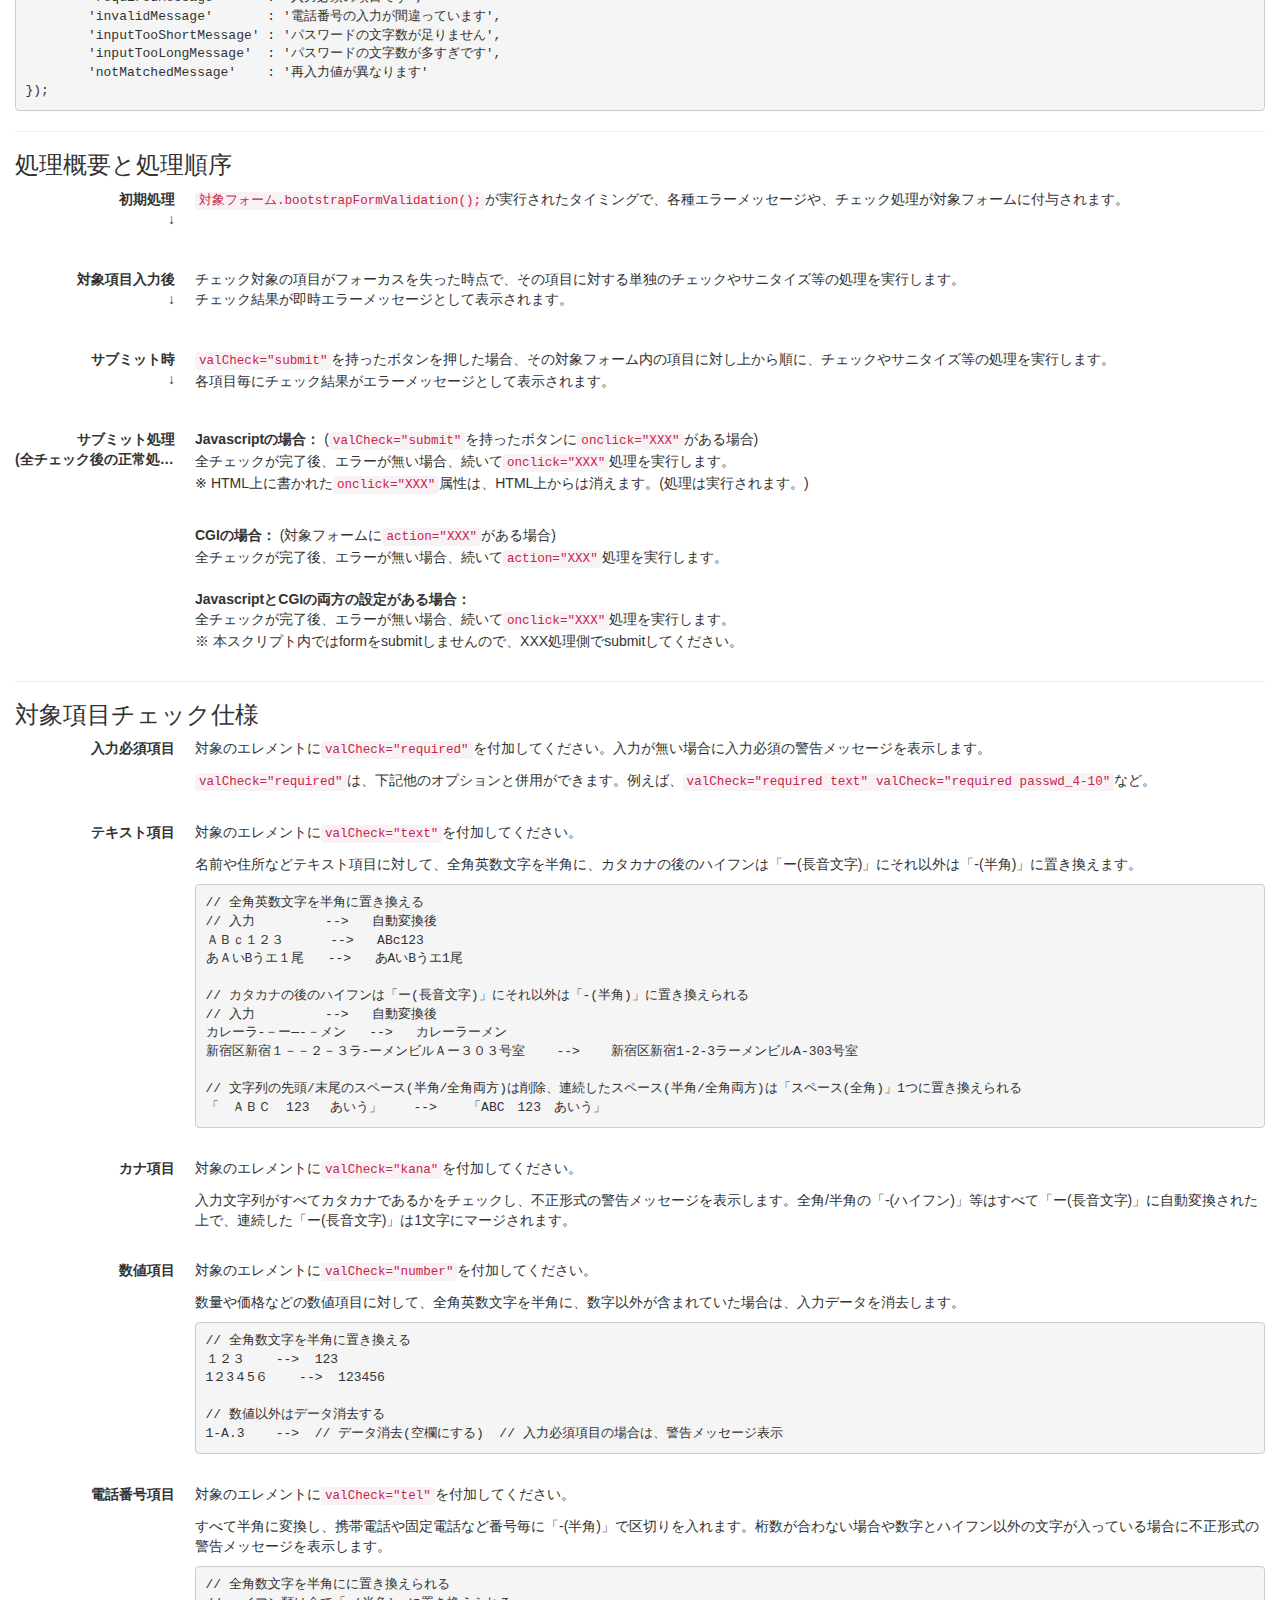
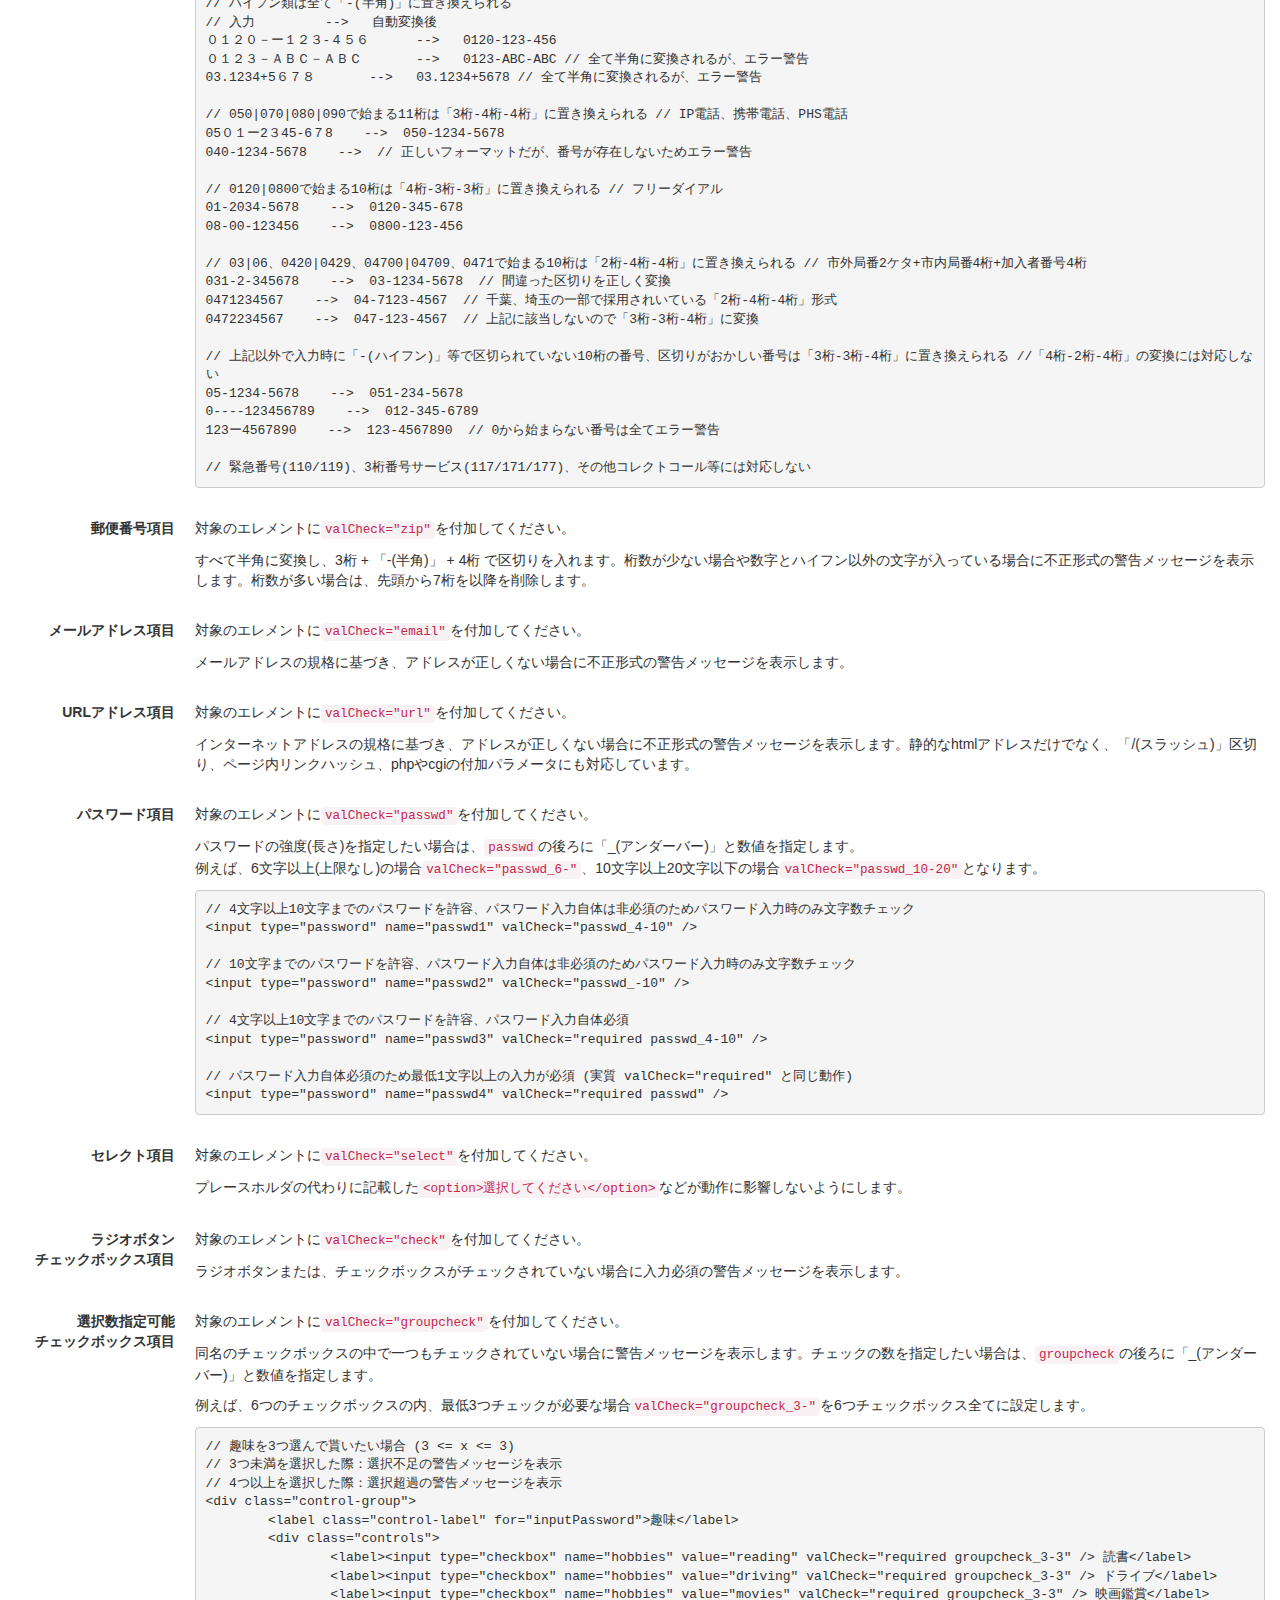
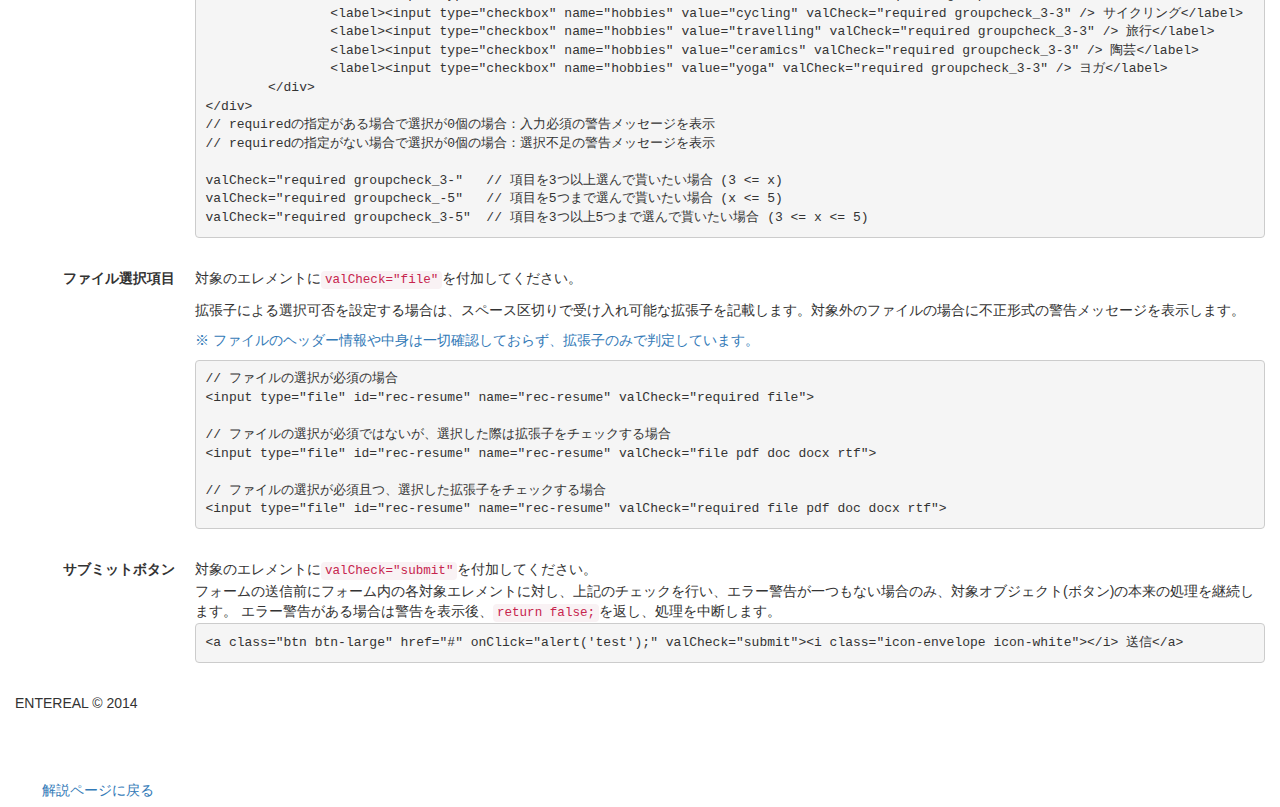
<file: js/bootstrapFormValidation/document.html>
﻿<!DOCTYPE html>
<html lang="ja-JP">
	<head>
		<meta http-equiv="content-type" content="text/html; charset=UTF-8">
		<meta charset="utf-8">
		<title>Document | Bootstrap Form Validation V3</title>
		<meta name="viewport" content="width=device-width, initial-scale=1.0">

		<!-- styles -->
		<link rel="stylesheet" type="text/css" href="http://netdna.bootstrapcdn.com/bootstrap/3.1.1/css/bootstrap.min.css" media="all">
		<style type="text/css">
		.dlWideBottom dt,
		.dlWideBottom dd {
			margin-bottom: 20px;
		}
		</style>
	</head>

	<body>
		<div class="navbar navbar-inverse navbar-fixed-top">
			<div class="navbar-inner">
				<div class="container-fluid">
					<a class="navbar-brand" href="http://www.entereal.co.jp/">ENTEREAL</a>
				</div>
			</div>
		</div>

		<div class="container-fluid">
			<!-- Example row of columns -->
			<div class="row-fluid">
				<a class="btn" href="http://www.entereal.co.jp/dev_validationV3.html" style="margin-bottom:50px;"><i class="icon-chevron-left"></i>　解説ページに戻る</a>
				<h1>Document | Bootstrap Form Validation V3</h1>
				<h3>ドキュメント <small>with Ver. 1.0.2</small></h3>
			</div>

			<div class="row-fluid">
				<div>
					<h3>使い方</h3>
					<p>Bootstrap Ver.3.xで作成されたフォームの入力チェックプログラムです。特に日本語の環境に特化した機能を提供します。</p>
					<p class="text-error">Bootstrap Ver.2.x用には<a href="http://www.entereal.co.jp/dev_validationV2.html">Bootstrap Form Validation V2</a>をお使いください。</p>
				</div>

				<div>
					<h4>CSS</h4>
					<dd>
						<p>BootstrapのCSS読み込んだ後、<code>bootstrapFormValidation.css</code>を読み込んでください。</p>
<pre><code>&lt;link href="http://netdna.bootstrapcdn.com/bootstrap/3.1.1/css/bootstrap.min.css" rel="stylesheet"&gt;
&lt;link href="bootstrapFormValidationV3-1.0.2.css" rel="stylesheet"&gt;
</code></pre>
					</dd>
				</div>

				<div>
					<h4>JavaScript</h4>
					<dd>
						<p>jQueryとBootstrapを読み込んだ後、<code>bootstrapFormValidation.js</code>を読み込んでください。</p>
<pre><code>&lt;script type="text/javascript" charset="UTF-8" src="http://ajax.googleapis.com/ajax/libs/jquery/1.11.0/jquery.min.js"&gt;&lt;/script&gt;
&lt;script type="text/javascript" charset="UTF-8" src="http://netdna.bootstrapcdn.com/twitter-bootstrap/3.1.1/js/bootstrap.min.js"&gt;&lt;/script&gt;
&lt;script type="text/javascript" charset="UTF-8" src="bootstrapFormValidationV3-1.0.2.min.js"&gt;&lt;/script&gt;
</code></pre>

						<p>その後、ページがロードされたらフォームの事前準備をするために、対象のフォームに対し<code>bootstrapFormValidation()</code>を実行します。</p>
<pre><code>&lt;script type="text/javascript" charset="UTF-8"&gt;
&#36;(document).ready(function() {
	&#36;('#sampleForm').bootstrapFormValidation();
});
&lt;/script&gt;
</code></pre>
					</dd>
				</div>

				<div>
					<h4>オプション指定</h4>
					<dl class="dl-horizontal dlWideBottom dlStriped">
						<dt>checkRealtime</dt>
						<dd>
							デフォルト：<code>'true'</code> | 'false'<br />
							<code>'true'</code>の場合、対象エレメントからフォーカスが外れた際に、随時入力をチェックし警告メッセージを表示します。
						</dd>

						<dt>alertMsgClass</dt>
						<dd>
							デフォルト：<code>'alert-msg'</code> | 任意の文字列<br />
							警告メッセージ全部に共通して付与されるクラス名。見た目デザイン変更などに使えます。任意のクラス名に変更可能です。但し、他の関係ないエレメントと共有すると弊害が出る可能性があります。<br />
							<span class="text-info">※スペース区切りで複数クラス名を指定することはできません。</span>
						</dd>

						<dt>addIcon</dt>
						<dd>
							デフォルト：<code>'true'</code> | 'false'<br />
							<code>'true'</code>の場合、警告メッセージにアイコンを付けることができます。アイコンの指定は<code>warningIcon</code>で指定可能です。
						</dd>

						<dt>warningIcon</dt>
						<dd>
							デフォルト：<code>'glyphicon-remove'</code> | Bootstrapの任意のアイコンクラス名<br />
							警告メッセージにアイコンを指定することが可能です。<code>addIcon</code>が<code>'false'</code>の場合は無視されます。<br />
							<span class="text-info">※ <a href="http://getbootstrap.com/components/#glyphicons" target="_blank" style="text-decoration:underline;">Bootstrap</a> のページでアイコンクラス名の一覧が参照可能です。</span><br />
							アイコンの色を変更するためのクラス<code>icon-white</code>等は、半角スペースで区切って「<code>'icon-exclamation-sign icon-white'</code>」と指定することが可能です。
						</dd>

						<dt>requiredMessage</dt>
						<dd>
							デフォルト：<code>'必須項目'</code> | 任意の文字列<br />
							入力必須項目(<code>valCheck="required"</code>)での警告メッセージ文を変更可能です。入力必須項目に何も入力しなかった場合に表示されます。
						</dd>

						<dt>invalidMessage</dt>
						<dd>
							デフォルト：<code>'不正形式'</code> | 任意の文字列<br />
							入力形式チェック項目(<code>valCheck="zip | tel | email | url | number | kana | file | length"</code>)での警告メッセージ文を変更可能です。特定の項目の入力で形式がおかしな場合に表示されます。
						</dd>

						<dt>inputTooShortMessage</dt>
						<dd>
							デフォルト：<code>'入力/選択 不足'</code> | 任意の文字列<br />
							入力数下限チェック項目(<code>valCheck="passwd | groupcheck"</code>)での警告メッセージ文を変更可能です。パスワード文字数やチェック選択数が規定に足りない場合に表示されます。
						</dd>

						<dt>inputTooLongMessage</dt>
						<dd>
							デフォルト：<code>'入力/選択 超過'</code> | 任意の文字列<br />
							入力数上限チェック項目(<code>valCheck="passwd | groupcheck"</code>)での警告メッセージ文を変更可能です。パスワード文字数やチェック選択数が規定を超えた場合に表示されます。
						</dd>

						<dt>notMatchedMessage</dt>
						<dd>
							デフォルト：<code>'不一致'</code> | 任意の文字列<br />
							再入力項目(<code>valCheck="retype"</code>)での警告メッセージ文を変更可能です。タイプミス削減のための再入力値が異なる場合に表示されます。
						</dd>
					</dl>
<pre><code>&#36;('#sampleForm').bootstrapFormValidation({
	'checkRealtime'        : 'false',
	'alertMsgClass'        : 'alert-msg',
	'addIcon'              : 'true',
	'warningIcon'          : 'glyphicon-remove',
	'requiredMessage'      : '入力必須の項目です',
	'invalidMessage'       : '電話番号の入力が間違っています',
	'inputTooShortMessage' : 'パスワードの文字数が足りません',
	'inputTooLongMessage'  : 'パスワードの文字数が多すぎです',
	'notMatchedMessage'    : '再入力値が異なります'
});
</code></pre>
				</div>
			</div>

			<hr class="soften" />

			<div class="row-fluid">
				<h3>処理概要と処理順序</h3>
				<div>
					<dl class="dl-horizontal dlWideBottom">
						<dt>初期処理<br>↓　　</dt>
						<dd>
							<code>対象フォーム.bootstrapFormValidation();</code>が実行されたタイミングで、各種エラーメッセージや、チェック処理が対象フォームに付与されます。
						</dd>

						<dt>対象項目入力後<br>↓　　</dt>
						<dd>
							チェック対象の項目がフォーカスを失った時点で、その項目に対する単独のチェックやサニタイズ等の処理を実行します。<br>
							チェック結果が即時エラーメッセージとして表示されます。
						</dd>

						<dt>サブミット時<br>↓　　</dt>
						<dd>
							<code>valCheck="submit"</code>を持ったボタンを押した場合、その対象フォーム内の項目に対し上から順に、チェックやサニタイズ等の処理を実行します。<br>
							各項目毎にチェック結果がエラーメッセージとして表示されます。
						</dd>

						<dt>サブミット処理<br>(全チェック後の正常処理)</dt>
						<dd>
							<strong>Javascriptの場合：</strong>
							(<code>valCheck="submit"</code>を持ったボタンに<code>onclick="XXX"</code>がある場合)<br>
							全チェックが完了後、エラーが無い場合、続いて<code>onclick="XXX"</code>処理を実行します。
							<p class="text-error">※ HTML上に書かれた<code>onclick="XXX"</code>属性は、HTML上からは消えます。(処理は実行されます。)</p><br>

							<strong>CGIの場合：</strong>
							(対象フォームに<code>action="XXX"</code>がある場合)<br>
							全チェックが完了後、エラーが無い場合、続いて<code>action="XXX"</code>処理を実行します。<br><br>

							<strong>JavascriptとCGIの両方の設定がある場合：</strong><br>
							全チェックが完了後、エラーが無い場合、続いて<code>onclick="XXX"</code>処理を実行します。
							<p class="text-error">※ 本スクリプト内ではformをsubmitしませんので、XXX処理側でsubmitしてください。</p>
						</dd>
					</dl>
				</div>
			</div>

			<hr class="soften" />

			<div class="row-fluid">
				<h3>対象項目チェック仕様</h3>
				<div>
					<dl class="dl-horizontal dlWideBottom">
						<dt>入力必須項目</dt>
						<dd>
							<p>対象のエレメントに<code>valCheck="required"</code>を付加してください。入力が無い場合に入力必須の警告メッセージを表示します。</p>
							<p><code>valCheck="required"</code>は、下記他のオプションと併用ができます。例えば、<code>valCheck="required text"</code><code>valCheck="required passwd_4-10"</code>など。</p>
						</dd>

						<dt>テキスト項目</dt>
						<dd>
							<p>対象のエレメントに<code>valCheck="text"</code>を付加してください。</p>
							<p>名前や住所などテキスト項目に対して、全角英数文字を半角に、カタカナの後のハイフンは「ー(長音文字)」にそれ以外は「-(半角)」に置き換えます。</p>
<pre><code>// 全角英数文字を半角に置き換える
// 入力         -->   自動変換後
ＡＢｃ１２３      -->   ABc123
あＡいBうエ１尾   -->   あAいBうエ1尾

// カタカナの後のハイフンは「ー(長音文字)」にそれ以外は「-(半角)」に置き換えられる
// 入力         -->   自動変換後
カレーラ-－ー―‐－メン   -->   カレーラーメン
新宿区新宿１－－２－３ラ-ーメンビルＡー３０３号室    -->    新宿区新宿1-2-3ラーメンビルA-303号室

// 文字列の先頭/末尾のスペース(半角/全角両方)は削除、連続したスペース(半角/全角両方)は「スペース(全角)」1つに置き換えられる
「　ＡＢＣ  123　 あいう」    -->    「ABC　123　あいう」
</code></pre>
						</dd>

						<dt>カナ項目</dt>
						<dd>
							<p>対象のエレメントに<code>valCheck="kana"</code>を付加してください。</p>
							<p>入力文字列がすべてカタカナであるかをチェックし、不正形式の警告メッセージを表示します。全角/半角の「-(ハイフン)」等はすべて「ー(長音文字)」に自動変換された上で、連続した「ー(長音文字)」は1文字にマージされます。</p>
						</dd>

						<dt>数値項目</dt>
						<dd>
							<p>対象のエレメントに<code>valCheck="number"</code>を付加してください。</p>
							<p>数量や価格などの数値項目に対して、全角英数文字を半角に、数字以外が含まれていた場合は、入力データを消去します。</p>
<pre><code>// 全角数文字を半角に置き換える
１２３    -->  123
1２3４5６    -->  123456

// 数値以外はデータ消去する
1-A.3    -->  // データ消去(空欄にする)  // 入力必須項目の場合は、警告メッセージ表示
</code></pre>
						</dd>

						<dt>電話番号項目</dt>
						<dd>
							<p>対象のエレメントに<code>valCheck="tel"</code>を付加してください。</p>
							<p>すべて半角に変換し、携帯電話や固定電話など番号毎に「-(半角)」で区切りを入れます。桁数が合わない場合や数字とハイフン以外の文字が入っている場合に不正形式の警告メッセージを表示します。</p>
<pre><code>// 全角数文字を半角にに置き換えられる
// ハイフン類は全て「-(半角)」に置き換えられる
// 入力         -->   自動変換後
０１２０－ー１２３-４５６      -->   0120-123-456
０１２３－ＡＢＣ－ＡＢＣ       -->   0123-ABC-ABC // 全て半角に変換されるが、エラー警告
03.1234+5６７８       -->   03.1234+5678 // 全て半角に変換されるが、エラー警告

// 050|070|080|090で始まる11桁は「3桁-4桁-4桁」に置き換えられる // IP電話、携帯電話、PHS電話
05０１ー2３45-6７8    -->  050-1234-5678
040-1234-5678    -->  // 正しいフォーマットだが、番号が存在しないためエラー警告

// 0120|0800で始まる10桁は「4桁-3桁-3桁」に置き換えられる // フリーダイアル
01-2034-5678    -->  0120-345-678
08-00-123456    -->  0800-123-456

// 03|06、0420|0429、04700|04709、0471で始まる10桁は「2桁-4桁-4桁」に置き換えられる // 市外局番2ケタ+市内局番4桁+加入者番号4桁
031-2-345678    -->  03-1234-5678  // 間違った区切りを正しく変換
0471234567    -->  04-7123-4567  // 千葉、埼玉の一部で採用されいている「2桁-4桁-4桁」形式
0472234567    -->  047-123-4567  // 上記に該当しないので「3桁-3桁-4桁」に変換

// 上記以外で入力時に「-(ハイフン)」等で区切られていない10桁の番号、区切りがおかしい番号は「3桁-3桁-4桁」に置き換えられる //「4桁-2桁-4桁」の変換には対応しない
05-1234-5678    -->  051-234-5678
0----123456789    -->  012-345-6789
123ー4567890    -->  123-4567890  // 0から始まらない番号は全てエラー警告

// 緊急番号(110/119)、3桁番号サービス(117/171/177)、その他コレクトコール等には対応しない
</code></pre>
						</dd>

						<dt>郵便番号項目</dt>
						<dd>
							<p>対象のエレメントに<code>valCheck="zip"</code>を付加してください。</p>
							<p>すべて半角に変換し、3桁 + 「-(半角)」 + 4桁 で区切りを入れます。桁数が少ない場合や数字とハイフン以外の文字が入っている場合に不正形式の警告メッセージを表示します。桁数が多い場合は、先頭から7桁を以降を削除します。</p>
						</dd>

						<dt>メールアドレス項目</dt>
						<dd>
							<p>対象のエレメントに<code>valCheck="email"</code>を付加してください。</p>
							<p>メールアドレスの規格に基づき、アドレスが正しくない場合に不正形式の警告メッセージを表示します。</p>
						</dd>

						<dt>URLアドレス項目</dt>
						<dd>
							<p>対象のエレメントに<code>valCheck="url"</code>を付加してください。</p>
							<p>インターネットアドレスの規格に基づき、アドレスが正しくない場合に不正形式の警告メッセージを表示します。静的なhtmlアドレスだけでなく、「/(スラッシュ)」区切り、ページ内リンクハッシュ、phpやcgiの付加パラメータにも対応しています。</p>
						</dd>

						<dt>パスワード項目</dt>
						<dd>
							<p>対象のエレメントに<code>valCheck="passwd"</code>を付加してください。</p>
							<p>パスワードの強度(長さ)を指定したい場合は、<code>passwd</code>の後ろに「_(アンダーバー)」と数値を指定します。<br />例えば、6文字以上(上限なし)の場合<code>valCheck="passwd_6-"</code>、10文字以上20文字以下の場合<code>valCheck="passwd_10-20"</code>となります。</p>
<pre><code>// 4文字以上10文字までのパスワードを許容、パスワード入力自体は非必須のためパスワード入力時のみ文字数チェック
&lt;input type="password" name="passwd1" valCheck="passwd_4-10" /&gt;

// 10文字までのパスワードを許容、パスワード入力自体は非必須のためパスワード入力時のみ文字数チェック
&lt;input type="password" name="passwd2" valCheck="passwd_-10" /&gt;

// 4文字以上10文字までのパスワードを許容、パスワード入力自体必須
&lt;input type="password" name="passwd3" valCheck="required passwd_4-10" /&gt;

// パスワード入力自体必須のため最低1文字以上の入力が必須 (実質 valCheck="required" と同じ動作)
&lt;input type="password" name="passwd4" valCheck="required passwd" /&gt;
</code></pre>
						</dd>

						<dt>セレクト項目</dt>
						<dd>
							<p>対象のエレメントに<code>valCheck="select"</code>を付加してください。</p>
							<p>プレースホルダの代わりに記載した<code>&lt;option&gt;選択してください&lt;/option&gt;</code>などが動作に影響しないようにします。</p>
						</dd>

						<dt>ラジオボタン<br />チェックボックス項目</dt>
						<dd>
							<p>対象のエレメントに<code>valCheck="check"</code>を付加してください。</p>
							<p>ラジオボタンまたは、チェックボックスがチェックされていない場合に入力必須の警告メッセージを表示します。</p>
						</dd>

						<dt>選択数指定可能<br />チェックボックス項目</dt>
						<dd>
							<p>対象のエレメントに<code>valCheck="groupcheck"</code>を付加してください。</p>
							<p>同名のチェックボックスの中で一つもチェックされていない場合に警告メッセージを表示します。チェックの数を指定したい場合は、<code>groupcheck</code>の後ろに「_(アンダーバー)」と数値を指定します。</p>
							<p>例えば、6つのチェックボックスの内、最低3つチェックが必要な場合<code>valCheck="groupcheck_3-"</code>を6つチェックボックス全てに設定します。</p>
<pre><code>// 趣味を3つ選んで貰いたい場合 (3 <= x <= 3)
// 3つ未満を選択した際：選択不足の警告メッセージを表示
// 4つ以上を選択した際：選択超過の警告メッセージを表示
&lt;div class="control-group"&gt;
	&lt;label class="control-label" for="inputPassword"&gt;趣味&lt;/label&gt;
	&lt;div class="controls"&gt;
		&lt;label&gt;&lt;input type="checkbox" name="hobbies" value="reading" valCheck="required groupcheck_3-3" /&gt; 読書&lt;/label&gt;
		&lt;label&gt;&lt;input type="checkbox" name="hobbies" value="driving" valCheck="required groupcheck_3-3" /&gt; ドライブ&lt;/label&gt;
		&lt;label&gt;&lt;input type="checkbox" name="hobbies" value="movies" valCheck="required groupcheck_3-3" /&gt; 映画鑑賞&lt;/label&gt;
		&lt;label&gt;&lt;input type="checkbox" name="hobbies" value="cycling" valCheck="required groupcheck_3-3" /&gt; サイクリング&lt;/label&gt;
		&lt;label&gt;&lt;input type="checkbox" name="hobbies" value="travelling" valCheck="required groupcheck_3-3" /&gt; 旅行&lt;/label&gt;
		&lt;label&gt;&lt;input type="checkbox" name="hobbies" value="ceramics" valCheck="required groupcheck_3-3" /&gt; 陶芸&lt;/label&gt;
		&lt;label&gt;&lt;input type="checkbox" name="hobbies" value="yoga" valCheck="required groupcheck_3-3" /&gt; ヨガ&lt;/label&gt;
	&lt;/div&gt;
&lt;/div&gt;
// requiredの指定がある場合で選択が0個の場合：入力必須の警告メッセージを表示
// requiredの指定がない場合で選択が0個の場合：選択不足の警告メッセージを表示

valCheck="required groupcheck_3-"   // 項目を3つ以上選んで貰いたい場合 (3 <= x)
valCheck="required groupcheck_-5"   // 項目を5つまで選んで貰いたい場合 (x <= 5)
valCheck="required groupcheck_3-5"  // 項目を3つ以上5つまで選んで貰いたい場合 (3 <= x <= 5)
</code></pre>
						</dd>

						<dt>ファイル選択項目</dt>
						<dd>
							<p>対象のエレメントに<code>valCheck="file"</code>を付加してください。</p>
							<p>拡張子による選択可否を設定する場合は、スペース区切りで受け入れ可能な拡張子を記載します。対象外のファイルの場合に不正形式の警告メッセージを表示します。</p>
							<p class="text-primary">※ ファイルのヘッダー情報や中身は一切確認しておらず、拡張子のみで判定しています。</p>
<pre><code>// ファイルの選択が必須の場合
&lt;input type="file" id="rec-resume" name="rec-resume" valCheck="required file"&gt;

// ファイルの選択が必須ではないが、選択した際は拡張子をチェックする場合
&lt;input type="file" id="rec-resume" name="rec-resume" valCheck="file pdf doc docx rtf"&gt;

// ファイルの選択が必須且つ、選択した拡張子をチェックする場合
&lt;input type="file" id="rec-resume" name="rec-resume" valCheck="required file pdf doc docx rtf"&gt;
</code></pre>
						</dd>

						<dt>サブミットボタン</dt>
						<dd>
							対象のエレメントに<code>valCheck="submit"</code>を付加してください。<br />
							フォームの送信前にフォーム内の各対象エレメントに対し、上記のチェックを行い、エラー警告が一つもない場合のみ、対象オブジェクト(ボタン)の本来の処理を継続します。
							エラー警告がある場合は警告を表示後、<code>return false;</code>を返し、処理を中断します。
<pre><code>&lt;a class="btn btn-large" href="#" onClick="alert('test');" valCheck="submit"&gt;&lt;i class="icon-envelope icon-white"&gt;&lt;/i&gt; 送信&lt;/a&gt;
</code></pre>
						</dd>
					</dl>
				</div>
			</div>

			<footer>
				<p>ENTEREAL &copy; 2014</p>
				<a class="btn" href="http://www.entereal.co.jp/dev_validationV3.html" style="margin-top:50px;"><i class="icon-chevron-left"></i>　解説ページに戻る</a>
			</footer>
		</div> <!-- /container -->

		<!-- javascript -->
		<script type="text/javascript" charset="UTF-8" src="http://ajax.googleapis.com/ajax/libs/jquery/1.11.0/jquery.min.js"></script>
		<script type="text/javascript" charset="UTF-8" src="http://netdna.bootstrapcdn.com/bootstrap/3.1.1/js/bootstrap.min.js"></script>
	</body>
</html>
</file>
